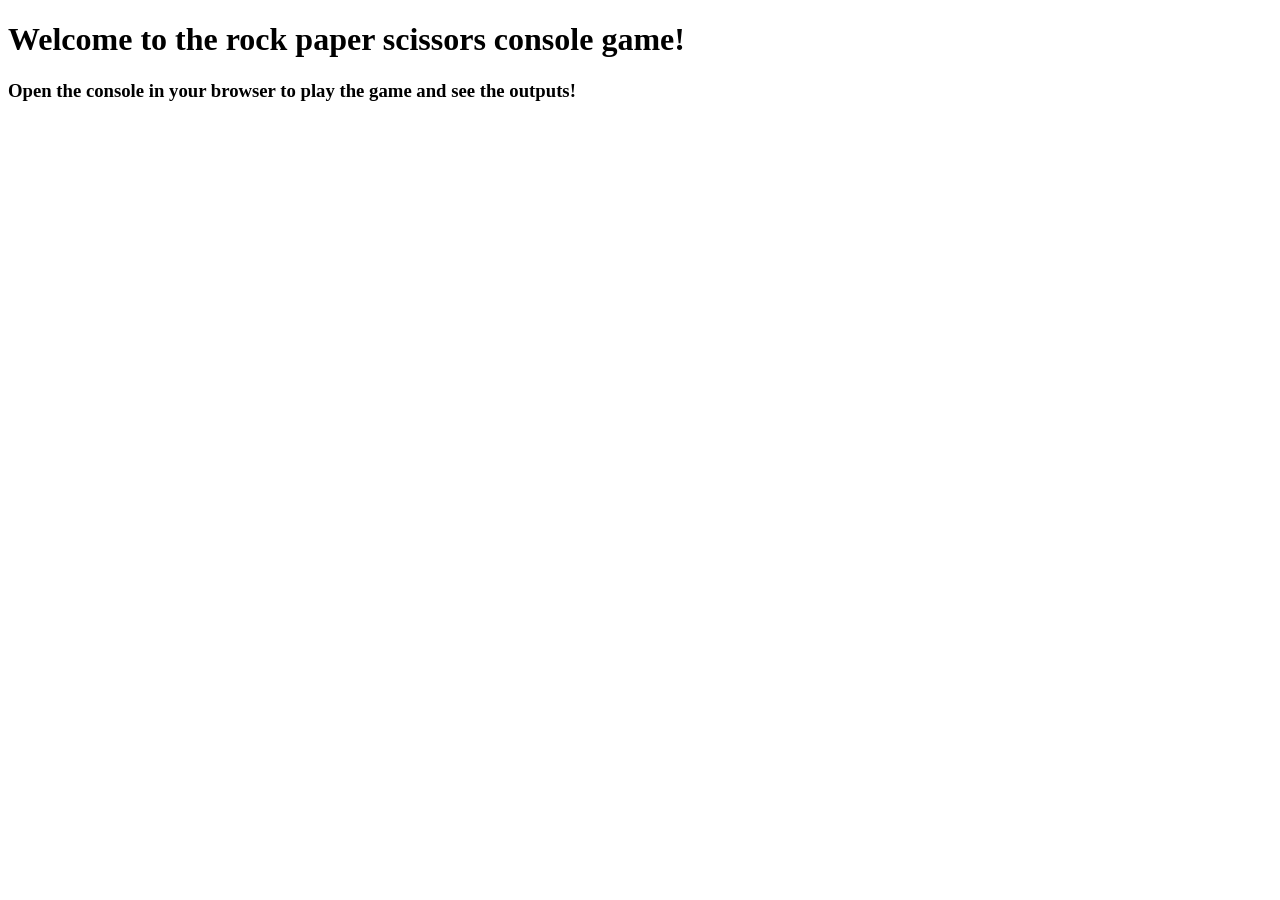
<file: index.html>
<!DOCTYPE html>

<h1>Welcome to the rock paper scissors console game!</h1>

<h3>Open the console in your browser to play the game and see the outputs!</h3>

<script src="rockpaperscissors.js"></script>
</file>
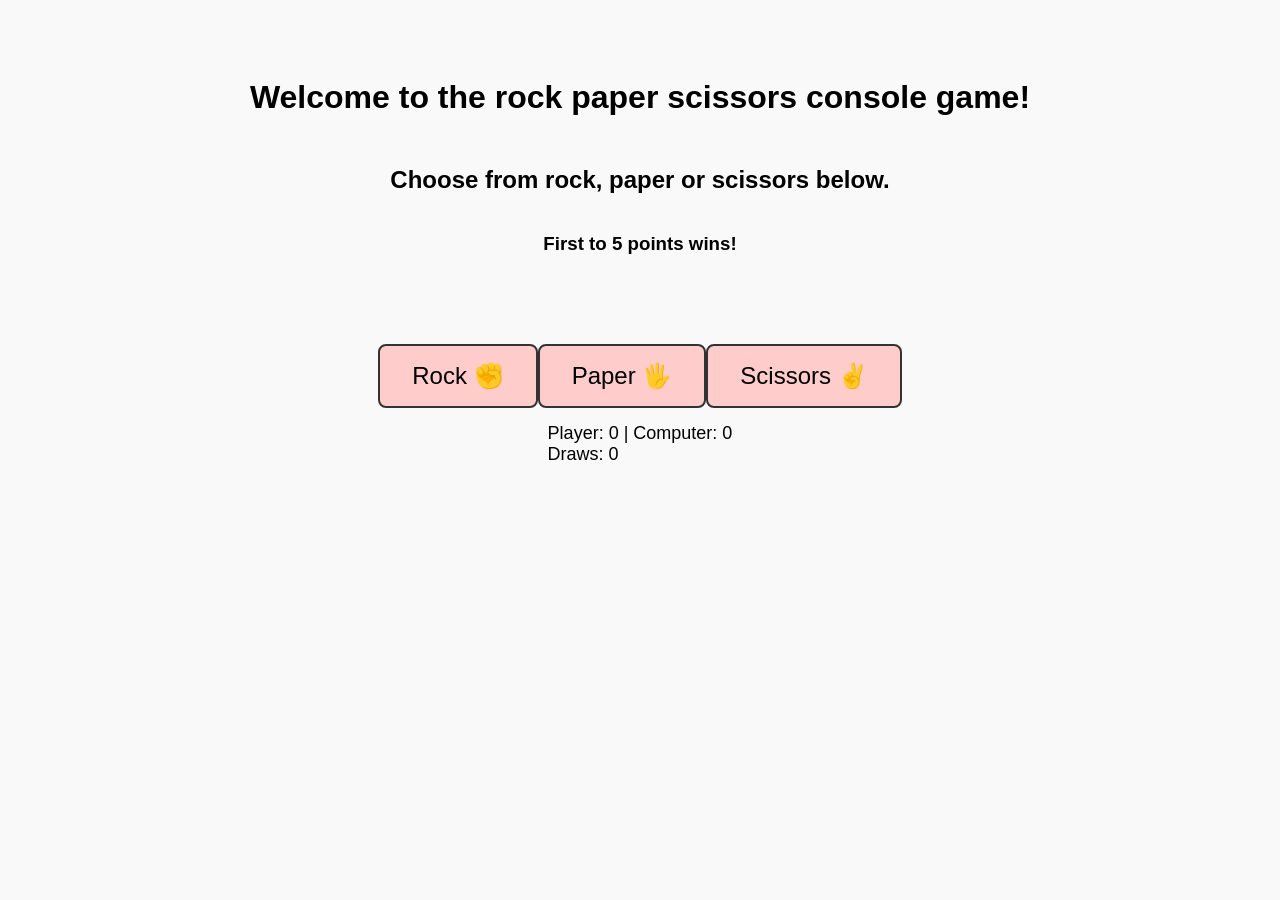
<file: RPS_UI_index.html>
<!doctype html>
<head>
  <link rel="stylesheet" href="rockpaperscissorsUI.css" />
</head>

<h1>Welcome to the rock paper scissors console game!</h1>

<h2>Choose from rock, paper or scissors below.</h2>

<h3>First to 5 points wins!</h3>

<script src="rockpaperscissorsUI.js"></script>
</file>
<file: rockpaperscissorsUI.css>
body {
  font-family: Arial, sans-serif;
  background-color: #f9f9f9;
  display: flex;
  flex-direction: column;
  justify-content: center;
  align-items: center;
  padding: 50px;
}

h1 {
  margin-bottom: 30px;
}

.rps-button {
  font-size: 24px;
  padding: 16px 32px;
  min-width: 120px;
  border-radius: 8px;
  border: 2px solid #333;
}

#rock-btn {
  background-color: #ffcccc;
}
#paper-btn {
  background-color: #ffcccc;
}
#scissors-btn {
  background-color: #ffcccc;
}

#results {
  margin-top: 20px;
  font-size: 20px;
  min-height: 50px;
  text-align: center;
}

#scores {
  margin-top: 15px;
  font-size: 18px;
}
</file>
